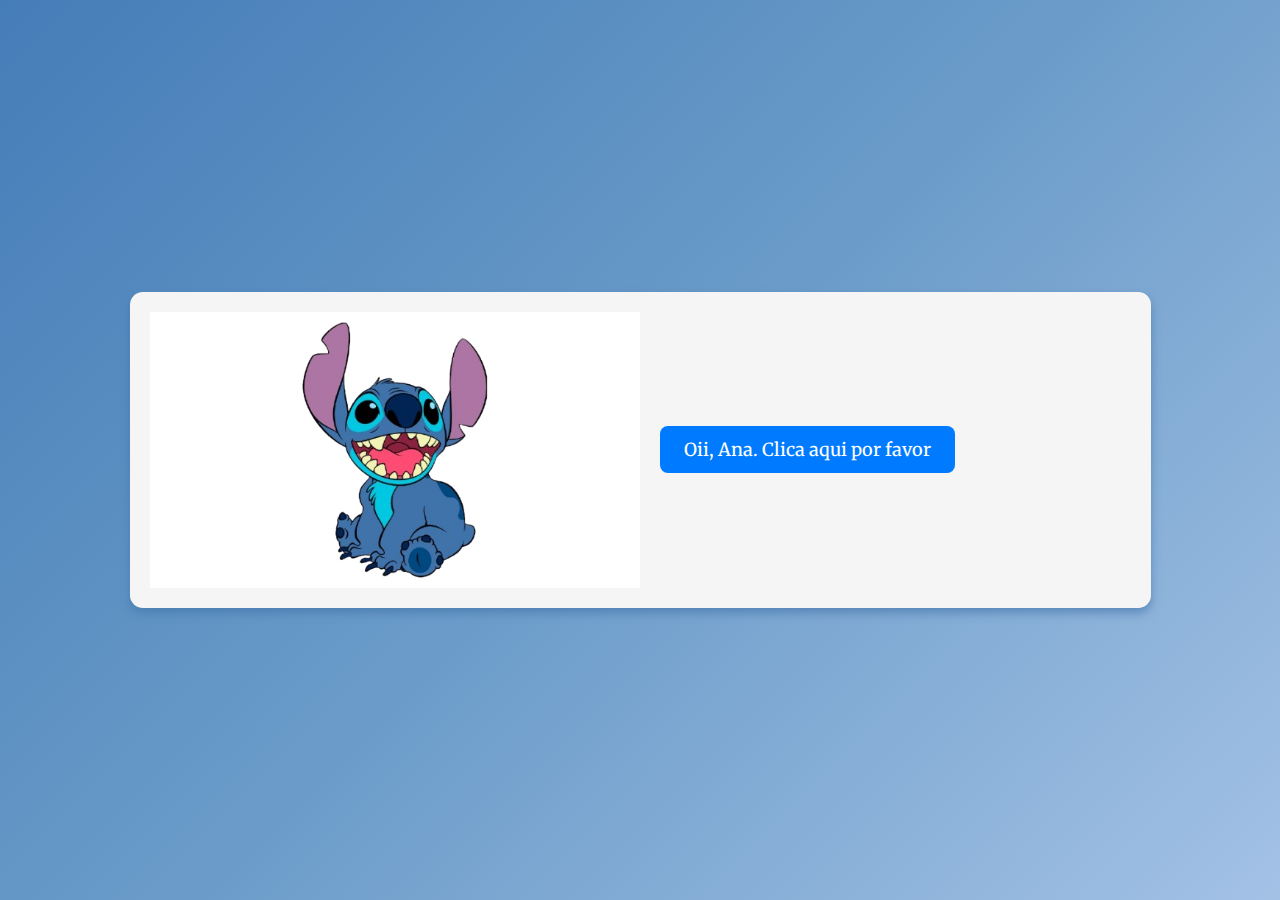
<file: index.html>
<!DOCTYPE html>
<html lang="pt-BR">
<head>
  <meta charset="UTF-8">
  <meta name="viewport" content="width=device-width, initial-scale=1.0">
  <title>A special thing to a special person</title>
  <link rel="icon" type="image/png" href="src/img/letter.png" />
  <link href="https://fonts.googleapis.com/css2?family=Dancing+Script&family=Merriweather&display=swap" rel="stylesheet">
  <link rel="stylesheet" href="public/css/style.css">
  <script src="src/js/main.js" defer></script>
</head>
<body>
  <div class="box">
    <div class="stitch">
      
      <img class="image" src="src/img/stitch.png" alt="">
      
      <div class="button">
        <button class="btn" id="btn">Oii, Ana. Clica aqui por favor</button>
      </div>
      
    </div>
  </div>
</body>

</html>
</file>
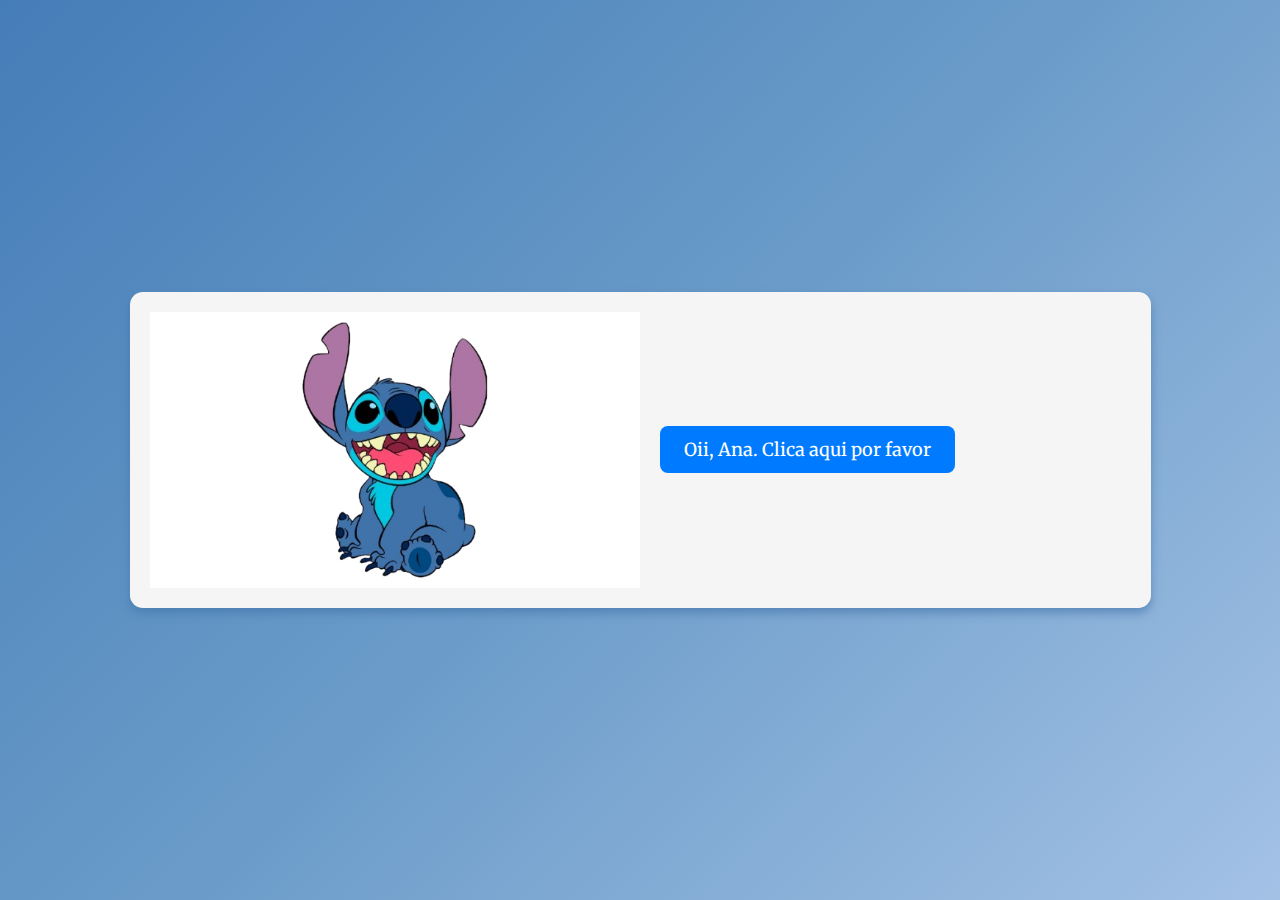
<file: public/index.html>
<!DOCTYPE html>
<html lang="pt-BR">
<head>
  <meta charset="UTF-8">
  <meta name="viewport" content="width=device-width, initial-scale=1.0">
  <title>A special thing to a special person</title>
  <link rel="icon" type="image/png" href="../src/img/letter.png" />
  <link href="https://fonts.googleapis.com/css2?family=Dancing+Script&family=Merriweather&display=swap" rel="stylesheet">
  <link rel="stylesheet" href="css/style.css">
  <script src="../src/js/main.js"></script>
</head>
<body>
  <div class="box">
    <div class="stitch">
      
      <img class="image" src="../src/img/stitch.png" alt="">
      
      <div class="button">
        <button class="btn" id="btn">Oii, Ana. Clica aqui por favor</button>
      </div>
      
    </div>
  </div>
</body>

</html>
</file>
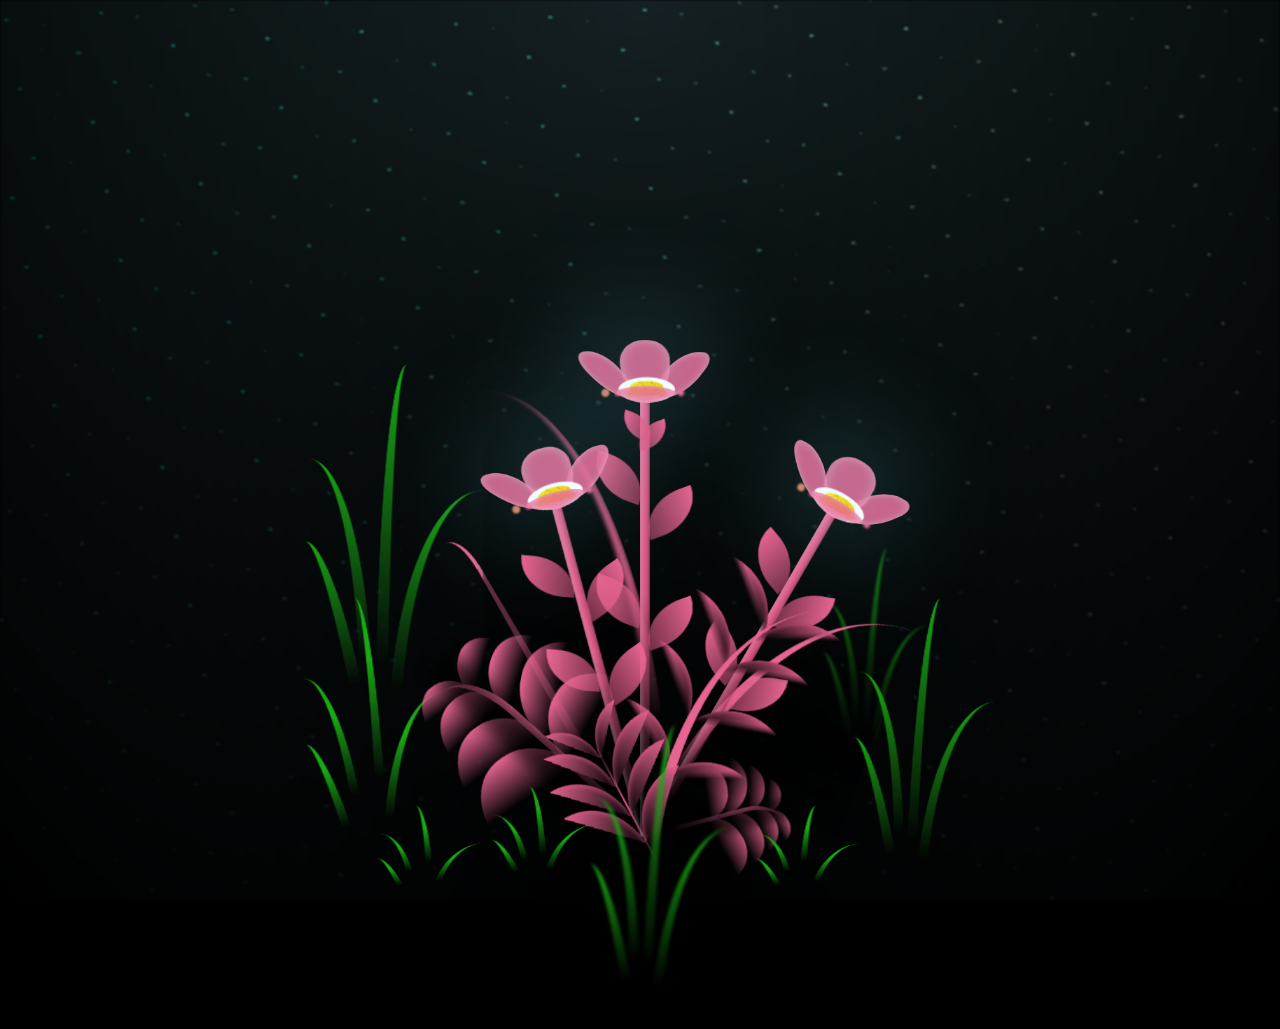
<file: src/flowers/index.html>
<!DOCTYPE html>
<html lang="pt-BR" >
<head>
  <meta charset="UTF-8">
  <title>Flowers</title>
  <link rel="stylesheet" href="./style.css">

</head>
<body>
<!-- partial:index.partial.html -->
<body class="not-loaded">
        <div class="night"></div>
        <div class="flowers">
          <div class="flower flower--1">
            <div class="flower__leafs flower__leafs--1">
              <div class="flower__leaf flower__leaf--1"></div>
              <div class="flower__leaf flower__leaf--2"></div>
              <div class="flower__leaf flower__leaf--3"></div>
              <div class="flower__leaf flower__leaf--4"></div>
              

              <div class="flower__white-circle"></div>
      
              <div class="flower__light flower__light--1"></div>
              <div class="flower__light flower__light--2"></div>
              <div class="flower__light flower__light--3"></div>
              <div class="flower__light flower__light--4"></div>
              <div class="flower__light flower__light--5"></div>
              <div class="flower__light flower__light--6"></div>
              <div class="flower__light flower__light--7"></div>
              <div class="flower__light flower__light--8"></div>
      
            </div>
            <div class="flower__line">
              <div class="flower__line__leaf flower__line__leaf--1"></div>
              <div class="flower__line__leaf flower__line__leaf--2"></div>
              <div class="flower__line__leaf flower__line__leaf--3"></div>
              <div class="flower__line__leaf flower__line__leaf--4"></div>
              <div class="flower__line__leaf flower__line__leaf--5"></div>
              <div class="flower__line__leaf flower__line__leaf--6"></div>
            </div>
          </div>
      
          <div class="flower flower--2">
            <div class="flower__leafs flower__leafs--2">
              <div class="flower__leaf flower__leaf--1"></div>
              <div class="flower__leaf flower__leaf--2"></div>
              <div class="flower__leaf flower__leaf--3"></div>
              <div class="flower__leaf flower__leaf--4"></div>
              <div class="flower__white-circle"></div>
      
              <div class="flower__light flower__light--1"></div>
              <div class="flower__light flower__light--2"></div>
              <div class="flower__light flower__light--3"></div>
              <div class="flower__light flower__light--4"></div>
              <div class="flower__light flower__light--5"></div>
              <div class="flower__light flower__light--6"></div>
              <div class="flower__light flower__light--7"></div>
              <div class="flower__light flower__light--8"></div>
      
            </div>
            <div class="flower__line">
              <div class="flower__line__leaf flower__line__leaf--1"></div>
              <div class="flower__line__leaf flower__line__leaf--2"></div>
              <div class="flower__line__leaf flower__line__leaf--3"></div>
              <div class="flower__line__leaf flower__line__leaf--4"></div>
            </div>
          </div>
      
          <div class="flower flower--3">
            <div class="flower__leafs flower__leafs--3">
              <div class="flower__leaf flower__leaf--1"></div>
              <div class="flower__leaf flower__leaf--2"></div>
              <div class="flower__leaf flower__leaf--3"></div>
              <div class="flower__leaf flower__leaf--4"></div>
              <div class="flower__white-circle"></div>
      
              <div class="flower__light flower__light--1"></div>
              <div class="flower__light flower__light--2"></div>
              <div class="flower__light flower__light--3"></div>
              <div class="flower__light flower__light--4"></div>
              <div class="flower__light flower__light--5"></div>
              <div class="flower__light flower__light--6"></div>
              <div class="flower__light flower__light--7"></div>
              <div class="flower__light flower__light--8"></div>
      
            </div>
            <div class="flower__line">
              <div class="flower__line__leaf flower__line__leaf--1"></div>
              <div class="flower__line__leaf flower__line__leaf--2"></div>
              <div class="flower__line__leaf flower__line__leaf--3"></div>
              <div class="flower__line__leaf flower__line__leaf--4"></div>
            </div>
          </div>
      
          <div class="grow-ans" style="--d:1.2s">
            <div class="flower__g-long">
              <div class="flower__g-long__top"></div>
              <div class="flower__g-long__bottom"></div>
            </div>
          </div>
      
          <div class="growing-grass">
            <div class="flower__grass flower__grass--1">
              <div class="flower__grass--top"></div>
              <div class="flower__grass--bottom"></div>
              <div class="flower__grass__leaf flower__grass__leaf--1"></div>
              <div class="flower__grass__leaf flower__grass__leaf--2"></div>
              <div class="flower__grass__leaf flower__grass__leaf--3"></div>
              <div class="flower__grass__leaf flower__grass__leaf--4"></div>
              <div class="flower__grass__leaf flower__grass__leaf--5"></div>
              <div class="flower__grass__leaf flower__grass__leaf--6"></div>
              <div class="flower__grass__leaf flower__grass__leaf--7"></div>
              <div class="flower__grass__leaf flower__grass__leaf--8"></div>
              <div class="flower__grass__overlay"></div>
            </div>
          </div>
      
          <div class="growing-grass">
            <div class="flower__grass flower__grass--2">
              <div class="flower__grass--top"></div>
              <div class="flower__grass--bottom"></div>
              <div class="flower__grass__leaf flower__grass__leaf--1"></div>
              <div class="flower__grass__leaf flower__grass__leaf--2"></div>
              <div class="flower__grass__leaf flower__grass__leaf--3"></div>
              <div class="flower__grass__leaf flower__grass__leaf--4"></div>
              <div class="flower__grass__leaf flower__grass__leaf--5"></div>
              <div class="flower__grass__leaf flower__grass__leaf--6"></div>
              <div class="flower__grass__leaf flower__grass__leaf--7"></div>
              <div class="flower__grass__leaf flower__grass__leaf--8"></div>
              <div class="flower__grass__overlay"></div>
            </div>
          </div>
      
          <div class="grow-ans" style="--d:2.4s">
            <div class="flower__g-right flower__g-right--1">
              <div class="leaf"></div>
            </div>
          </div>
      
          <div class="grow-ans" style="--d:2.8s">
            <div class="flower__g-right flower__g-right--2">
              <div class="leaf"></div>
            </div>
          </div>
      
          <div class="grow-ans" style="--d:2.8s">
            <div class="flower__g-front">
              <div class="flower__g-front__leaf-wrapper flower__g-front__leaf-wrapper--1">
                <div class="flower__g-front__leaf"></div>
              </div>
              <div class="flower__g-front__leaf-wrapper flower__g-front__leaf-wrapper--2">
                <div class="flower__g-front__leaf"></div>
              </div>
              <div class="flower__g-front__leaf-wrapper flower__g-front__leaf-wrapper--3">
                <div class="flower__g-front__leaf"></div>
              </div>
              <div class="flower__g-front__leaf-wrapper flower__g-front__leaf-wrapper--4">
                <div class="flower__g-front__leaf"></div>
              </div>
              <div class="flower__g-front__leaf-wrapper flower__g-front__leaf-wrapper--5">
                <div class="flower__g-front__leaf"></div>
              </div>
              <div class="flower__g-front__leaf-wrapper flower__g-front__leaf-wrapper--6">
                <div class="flower__g-front__leaf"></div>
              </div>
              <div class="flower__g-front__leaf-wrapper flower__g-front__leaf-wrapper--7">
                <div class="flower__g-front__leaf"></div>
              </div>
              <div class="flower__g-front__leaf-wrapper flower__g-front__leaf-wrapper--8">
                <div class="flower__g-front__leaf"></div>
              </div>
              <div class="flower__g-front__line"></div>
            </div>
          </div>
      
          <div class="grow-ans" style="--d:3.2s">
            <div class="flower__g-fr">
              <div class="leaf"></div>
              <div class="flower__g-fr__leaf flower__g-fr__leaf--1"></div>
              <div class="flower__g-fr__leaf flower__g-fr__leaf--2"></div>
              <div class="flower__g-fr__leaf flower__g-fr__leaf--3"></div>
              <div class="flower__g-fr__leaf flower__g-fr__leaf--4"></div>
              <div class="flower__g-fr__leaf flower__g-fr__leaf--5"></div>
              <div class="flower__g-fr__leaf flower__g-fr__leaf--6"></div>
              <div class="flower__g-fr__leaf flower__g-fr__leaf--7"></div>
              <div class="flower__g-fr__leaf flower__g-fr__leaf--8"></div>
            </div>
          </div>
      
          <div class="long-g long-g--0">
            <div class="grow-ans" style="--d:3s">
              <div class="leaf leaf--0"></div>
            </div>
            <div class="grow-ans" style="--d:2.2s">
              <div class="leaf leaf--1"></div>
            </div>
            <div class="grow-ans" style="--d:3.4s">
              <div class="leaf leaf--2"></div>
            </div>
            <div class="grow-ans" style="--d:3.6s">
              <div class="leaf leaf--3"></div>
            </div>
          </div>
      
          <div class="long-g long-g--1">
            <div class="grow-ans" style="--d:3.6s">
              <div class="leaf leaf--0"></div>
            </div>
            <div class="grow-ans" style="--d:3.8s">
              <div class="leaf leaf--1"></div>
            </div>
            <div class="grow-ans" style="--d:4s">
              <div class="leaf leaf--2"></div>
            </div>
            <div class="grow-ans" style="--d:4.2s">
              <div class="leaf leaf--3"></div>
            </div>
          </div>
      
          <div class="long-g long-g--2">
            <div class="grow-ans" style="--d:4s">
              <div class="leaf leaf--0"></div>
            </div>
            <div class="grow-ans" style="--d:4.2s">
              <div class="leaf leaf--1"></div>
            </div>
            <div class="grow-ans" style="--d:4.4s">
              <div class="leaf leaf--2"></div>
            </div>
            <div class="grow-ans" style="--d:4.6s">
              <div class="leaf leaf--3"></div>
            </div>
          </div>
      
          <div class="long-g long-g--3">
            <div class="grow-ans" style="--d:4s">
              <div class="leaf leaf--0"></div>
            </div>
            <div class="grow-ans" style="--d:4.2s">
              <div class="leaf leaf--1"></div>
            </div>
            <div class="grow-ans" style="--d:3s">
              <div class="leaf leaf--2"></div>
            </div>
            <div class="grow-ans" style="--d:3.6s">
              <div class="leaf leaf--3"></div>
            </div>
          </div>
      
          <div class="long-g long-g--4">
            <div class="grow-ans" style="--d:4s">
              <div class="leaf leaf--0"></div>
            </div>
            <div class="grow-ans" style="--d:4.2s">
              <div class="leaf leaf--1"></div>
            </div>
            <div class="grow-ans" style="--d:3s">
              <div class="leaf leaf--2"></div>
            </div>
            <div class="grow-ans" style="--d:3.6s">
              <div class="leaf leaf--3"></div>
            </div>
          </div>
      
          <div class="long-g long-g--5">
            <div class="grow-ans" style="--d:4s">
              <div class="leaf leaf--0"></div>
            </div>
            <div class="grow-ans" style="--d:4.2s">
              <div class="leaf leaf--1"></div>
            </div>
            <div class="grow-ans" style="--d:3s">
              <div class="leaf leaf--2"></div>
            </div>
            <div class="grow-ans" style="--d:3.6s">
              <div class="leaf leaf--3"></div>
            </div>
          </div>
      
          <div class="long-g long-g--6">
            <div class="grow-ans" style="--d:4.2s">
              <div class="leaf leaf--0"></div>
            </div>
            <div class="grow-ans" style="--d:4.4s">
              <div class="leaf leaf--1"></div>
            </div>
            <div class="grow-ans" style="--d:4.6s">
              <div class="leaf leaf--2"></div>
            </div>
            <div class="grow-ans" style="--d:4.8s">
              <div class="leaf leaf--3"></div>
            </div>
          </div>
      
          <div class="long-g long-g--7">
            <div class="grow-ans" style="--d:3s">
              <div class="leaf leaf--0"></div>
            </div>
            <div class="grow-ans" style="--d:3.2s">
              <div class="leaf leaf--1"></div>
            </div>
            <div class="grow-ans" style="--d:3.5s">
              <div class="leaf leaf--2"></div>
            </div>
            <div class="grow-ans" style="--d:3.6s">
              <div class="leaf leaf--3"></div>
            </div>
          </div>
        </div>
      </body>

</html>
<!-- partial -->
  <script  src="./script.js"></script>

</body>
</html>
</file>
<file: public/css/style.css>
* {
  margin: 0;
  padding: 0;
}

body {
  background: linear-gradient(135deg, #457db8, #6b9cc9, #a3c1e5);
  font-family: 'Merriweather', serif;
}

.box {
  display: flex;
  justify-content: center;
  align-items: center;
  height: 100vh;
}

.stitch {
  display: flex;
  align-items: center;
  gap: 20px;
  background-color: #f5f5f5;
  padding: 20px;
  border-radius: 0.8em;
  box-shadow: 0px 5px 10px #4073aa9e;
}

.image {
  max-width: 50%;
  height: auto;
  display: block;
  background-color: #fff;
}

.button {
  flex-shrink: 0;
  font-family: 'Merriweather', serif;
}

.btn {
  font-size: 18px;
  padding: 12px 24px;
  border: none;
  background-color: #007bff;
  color: white;
  border-radius: 8px;
  cursor: pointer;
  transition: all 0.3s ease;
  font-family: 'Merriweather', serif;
}

.btn:hover {
  background-color: #0056b3;
  transform: scale(1.05);     
}

/* responsividade mobile*/
@media (max-width: 600px) {
  .stitch {
    flex-direction: column; 
    align-items: center;
    margin: 0 12px;    
  }

  .image {
    max-width: 100%;         
  }
}

@media (max-width: 600px) {
  .btn {
    font-size: 16px;
    padding: 10px 20px;
  }
}

.btn:active {
  background-color: #004a99;
  transform: scale(0.95);   
}
</file>
<file: src/flowers/style.css>
*,
*::after,
*::before {
  padding: 0;
  margin: 0;
  box-sizing: border-box;
}

:root {
  --dark-color: #000;
  --color-base: #e76592;
  --color-degrade: #e76592;

}

body {
  display: flex;
  align-items: flex-end;
  justify-content: center;
  min-height: 100vh;
  background-color: var(--dark-color);
  overflow: hidden;
  perspective: 1000px;
}

.night {
  position: fixed;
  left: 50%;
  top: 0;
  transform: translateX(-50%);
  width: 100%;
  height: 100%;
  filter: blur(0.1vmin);
  background-image: radial-gradient(ellipse at top, transparent 0%, var(--dark-color)), radial-gradient(ellipse at bottom, var(--dark-color), rgba(145, 233, 255, 0.2)), repeating-linear-gradient(220deg, black 0px, black 19px, transparent 19px, transparent 22px), repeating-linear-gradient(189deg, black 0px, black 19px, transparent 19px, transparent 22px), repeating-linear-gradient(148deg, black 0px, black 19px, transparent 19px, transparent 22px), linear-gradient(90deg, #00fffa, #f0f0f0);
}

.flowers {
  position: relative;
  transform: scale(0.7);
}

.flower {
  position: absolute;
  bottom: 10vmin;
  transform-origin: bottom center;
  z-index: 10;
  --fl-speed: 0.8s;
}
.flower--1 {
  animation: moving-flower-1 4s linear infinite;
}
.flower--1 .flower__line {
  height: 70vmin;
  animation-delay: 0.3s;
}
.flower--1 .flower__line__leaf--1 {
  animation: blooming-leaf-right var(--fl-speed) 1.6s backwards;
}
.flower--1 .flower__line__leaf--2 {
  animation: blooming-leaf-right var(--fl-speed) 1.4s backwards;
}
.flower--1 .flower__line__leaf--3 {
  animation: blooming-leaf-left var(--fl-speed) 1.2s backwards;
}
.flower--1 .flower__line__leaf--4 {
  animation: blooming-leaf-left var(--fl-speed) 1s backwards;
}
.flower--1 .flower__line__leaf--5 {
  animation: blooming-leaf-right var(--fl-speed) 1.8s backwards;
}
.flower--1 .flower__line__leaf--6 {
  animation: blooming-leaf-left var(--fl-speed) 2s backwards;
}
.flower--2 {
  left: 50%;
  transform: rotate(30deg);
  animation: moving-flower-2 4s linear infinite;
}
.flower--2 .flower__line {
  height: 60vmin;
  animation-delay: 0.8s;
}
.flower--2 .flower__line__leaf--1 {
  animation: blooming-leaf-right var(--fl-speed) 1.9s backwards;
}
.flower--2 .flower__line__leaf--2 {
  animation: blooming-leaf-right var(--fl-speed) 1.7s backwards;
}
.flower--2 .flower__line__leaf--3 {
  animation: blooming-leaf-left var(--fl-speed) 1.5s backwards;
}
.flower--2 .flower__line__leaf--4 {
  animation: blooming-leaf-left var(--fl-speed) 1.3s backwards;
}
.flower--3 {
  left: 50%;
  transform: rotate(-15deg);
  animation: moving-flower-3 4s linear infinite;
}
.flower--3 .flower__line {
  animation-delay: 0.9s;
}
.flower--3 .flower__line__leaf--1 {
  animation: blooming-leaf-right var(--fl-speed) 2.5s backwards;
}
.flower--3 .flower__line__leaf--2 {
  animation: blooming-leaf-right var(--fl-speed) 2.3s backwards;
}
.flower--3 .flower__line__leaf--3 {
  animation: blooming-leaf-left var(--fl-speed) 2.1s backwards;
}
.flower--3 .flower__line__leaf--4 {
  animation: blooming-leaf-left var(--fl-speed) 1.9s backwards;
}
.flower__leafs {
  position: relative;
  animation: blooming-flower 2s backwards;
}
.flower__leafs--1 {
  animation-delay: 1.1s;
}
.flower__leafs--2 {
  animation-delay: 1.4s;
}
.flower__leafs--3 {
  animation-delay: 1.7s;
}
.flower__leafs::after {
  content: "";
  position: absolute;
  left: 0;
  top: 0;
  transform: translate(-50%, -100%);
  width: 8vmin;
  height: 8vmin;
  background-color: #6bf0ff;
  filter: blur(10vmin);
}
.flower__leaf {
  position: absolute;
  bottom: 0;
  left: 50%;
  width: 8vmin;
  height: 11vmin;
  border-radius: 51% 49% 47% 53%/44% 45% 55% 69%;
  background-color: var(--color-base);
  background-image: linear-gradient(to top, var(--color-base), var(--color-degrade));
  transform-origin: bottom center;
  opacity: 0.9;
  box-shadow: inset 0 0 2vmin rgba(255, 255, 255, 0.5);
}
.flower__leaf--1 {
  transform: translate(-10%, 1%) rotateY(40deg) rotateX(-50deg);
}
.flower__leaf--2 {
  transform: translate(-50%, -4%) rotateX(40deg);
}
.flower__leaf--3 {
  transform: translate(-90%, 0%) rotateY(45deg) rotateX(50deg);
}
.flower__leaf--4 {
  width: 8vmin;
  height: 8vmin;
  transform-origin: bottom left;
  border-radius: 4vmin 10vmin 4vmin 4vmin;
  transform: translate(0%, 18%) rotateX(70deg) rotate(-43deg);
  background-image: linear-gradient(to top, var(--color-base), var(--color-degrade));
  z-index: 1;
  opacity: 0.8;
}
.flower__white-circle {
  position: absolute;
  left: -3.5vmin;
  top: -3vmin;
  width: 9vmin;
  height: 4vmin;
  border-radius: 50%;
  background-color: #fff;
}
.flower__white-circle::after {
  content: "";
  position: absolute;
  left: 50%;
  top: 45%;
  transform: translate(-50%, -50%);
  width: 60%;
  height: 60%;
  border-radius: inherit;
  background-image: repeating-linear-gradient(135deg, rgba(0, 0, 0, 0.03) 0px, rgba(0, 0, 0, 0.03) 1px, transparent 1px, transparent 12px), repeating-linear-gradient(45deg, rgba(0, 0, 0, 0.03) 0px, rgba(0, 0, 0, 0.03) 1px, transparent 1px, transparent 12px), repeating-linear-gradient(67.5deg, rgba(0, 0, 0, 0.03) 0px, rgba(0, 0, 0, 0.03) 1px, transparent 1px, transparent 12px), repeating-linear-gradient(135deg, rgba(0, 0, 0, 0.03) 0px, rgba(0, 0, 0, 0.03) 1px, transparent 1px, transparent 12px), repeating-linear-gradient(45deg, rgba(0, 0, 0, 0.03) 0px, rgba(0, 0, 0, 0.03) 1px, transparent 1px, transparent 12px), repeating-linear-gradient(112.5deg, rgba(0, 0, 0, 0.03) 0px, rgba(0, 0, 0, 0.03) 1px, transparent 1px, transparent 12px), repeating-linear-gradient(112.5deg, rgba(0, 0, 0, 0.03) 0px, rgba(0, 0, 0, 0.03) 1px, transparent 1px, transparent 12px), repeating-linear-gradient(45deg, rgba(0, 0, 0, 0.03) 0px, rgba(0, 0, 0, 0.03) 1px, transparent 1px, transparent 12px), repeating-linear-gradient(22.5deg, rgba(0, 0, 0, 0.03) 0px, rgba(0, 0, 0, 0.03) 1px, transparent 1px, transparent 12px), repeating-linear-gradient(45deg, rgba(0, 0, 0, 0.03) 0px, rgba(0, 0, 0, 0.03) 1px, transparent 1px, transparent 12px), repeating-linear-gradient(22.5deg, rgba(0, 0, 0, 0.03) 0px, rgba(0, 0, 0, 0.03) 1px, transparent 1px, transparent 12px), repeating-linear-gradient(135deg, rgba(0, 0, 0, 0.03) 0px, rgba(0, 0, 0, 0.03) 1px, transparent 1px, transparent 12px), repeating-linear-gradient(157.5deg, rgba(0, 0, 0, 0.03) 0px, rgba(0, 0, 0, 0.03) 1px, transparent 1px, transparent 12px), repeating-linear-gradient(67.5deg, rgba(0, 0, 0, 0.03) 0px, rgba(0, 0, 0, 0.03) 1px, transparent 1px, transparent 12px), repeating-linear-gradient(67.5deg, rgba(0, 0, 0, 0.03) 0px, rgba(0, 0, 0, 0.03) 1px, transparent 1px, transparent 12px), linear-gradient(90deg, #ffeb12, #ffce00);
}
.flower__line {
  height: 55vmin;
  width: 1.5vmin;
  background-image: linear-gradient(to left, rgba(0, 0, 0, 0.2), transparent, rgba(255, 255, 255, 0.2)), linear-gradient(to top, transparent 10%, #d95783, var(--color-degrade));
  box-shadow: inset 0 0 2px rgba(0, 0, 0, 0.5);
  animation: grow-flower-tree 4s backwards;
}
.flower__line__leaf {
  --w: 7vmin;
  --h: calc(var(--w) + 2vmin);
  position: absolute;
  top: 20%;
  left: 90%;
  width: var(--w);
  height: var(--h);
  border-top-right-radius: var(--h);
  border-bottom-left-radius: var(--h);
  background-image: linear-gradient(to top, #d9578286, var(--color-degrade));
}
.flower__line__leaf--1 {
  transform: rotate(70deg) rotateY(30deg);
}
.flower__line__leaf--2 {
  top: 45%;
  transform: rotate(70deg) rotateY(30deg);
}
.flower__line__leaf--3, .flower__line__leaf--4, .flower__line__leaf--6 {
  border-top-right-radius: 0;
  border-bottom-left-radius: 0;
  border-top-left-radius: var(--h);
  border-bottom-right-radius: var(--h);
  left: -460%;
  top: 12%;
  transform: rotate(-70deg) rotateY(30deg);
}
.flower__line__leaf--4 {
  top: 40%;
}
.flower__line__leaf--5 {
  top: 0;
  transform-origin: left;
  transform: rotate(70deg) rotateY(30deg) scale(0.6);
}
.flower__line__leaf--6 {
  top: -2%;
  left: -450%;
  transform-origin: right;
  transform: rotate(-70deg) rotateY(30deg) scale(0.6);
}
.flower__light {
  position: absolute;
  bottom: 0vmin;
  width: 1vmin;
  height: 1vmin;
  background-color: #fffb00;
  border-radius: 50%;
  filter: blur(0.2vmin);
  animation: light-ans 4s linear infinite backwards;
}
.flower__light:nth-child(odd) {
  background-color: var(--color-degrade);
}
.flower__light--1 {
  left: -2vmin;
  animation-delay: 1s;
}
.flower__light--2 {
  left: 3vmin;
  animation-delay: 0.5s;
}
.flower__light--3 {
  left: -6vmin;
  animation-delay: 0.3s;
}
.flower__light--4 {
  left: 6vmin;
  animation-delay: 0.9s;
}
.flower__light--5 {
  left: -1vmin;
  animation-delay: 1.5s;
}
.flower__light--6 {
  left: -4vmin;
  animation-delay: 3s;
}
.flower__light--7 {
  left: 3vmin;
  animation-delay: 2s;
}
.flower__light--8 {
  left: -6vmin;
  animation-delay: 3.5s;
}
.flower__grass {
  --c: var(--color-base);
  --line-w: 1.5vmin;
  position: absolute;
  bottom: 12vmin;
  left: -7vmin;
  display: flex;
  flex-direction: column;
  align-items: flex-end;
  z-index: 20;
  transform-origin: bottom center;
  transform: rotate(-48deg) rotateY(40deg);
}
.flower__grass--1 {
  animation: moving-grass 2s linear infinite;
}
.flower__grass--2 {
  left: 2vmin;
  bottom: 10vmin;
  transform: scale(0.5) rotate(75deg) rotateX(10deg) rotateY(-200deg);
  opacity: 0.8;
  z-index: 0;
  animation: moving-grass--2 1.5s linear infinite;
}
.flower__grass--top {
  width: 7vmin;
  height: 10vmin;
  border-top-right-radius: 100%;
  border-right: var(--line-w) solid var(--c);
  transform-origin: bottom center;
  transform: rotate(-2deg);
}
.flower__grass--bottom {
  margin-top: -2px;
  width: var(--line-w);
  height: 25vmin;
  background-image: linear-gradient(to top, transparent, var(--c));
}
.flower__grass__leaf {
  --size: 10vmin;
  position: absolute;
  width: calc(var(--size) * 2.1);
  height: var(--size);
  border-top-left-radius: var(--size);
  border-top-right-radius: var(--size);
  background-image: linear-gradient(to top, transparent, transparent 30%, var(--c));
  z-index: 100;
}
.flower__grass__leaf--1 {
  top: -6%;
  left: 30%;
  --size: 6vmin;
  transform: rotate(-20deg);
  animation: growing-grass-ans--1 2s 2.6s backwards;
}
@keyframes growing-grass-ans--1 {
  0% {
    transform-origin: bottom left;
    transform: rotate(-20deg) scale(0);
  }
}
.flower__grass__leaf--2 {
  top: -5%;
  left: -110%;
  --size: 6vmin;
  transform: rotate(10deg);
  animation: growing-grass-ans--2 2s 2.4s linear backwards;
}
@keyframes growing-grass-ans--2 {
  0% {
    transform-origin: bottom right;
    transform: rotate(10deg) scale(0);
  }
}
.flower__grass__leaf--3 {
  top: 5%;
  left: 60%;
  --size: 8vmin;
  transform: rotate(-18deg) rotateX(-20deg);
  animation: growing-grass-ans--3 2s 2.2s linear backwards;
}
@keyframes growing-grass-ans--3 {
  0% {
    transform-origin: bottom left;
    transform: rotate(-18deg) rotateX(-20deg) scale(0);
  }
}
.flower__grass__leaf--4 {
  top: 6%;
  left: -135%;
  --size: 8vmin;
  transform: rotate(2deg);
  animation: growing-grass-ans--4 2s 2s linear backwards;
}
@keyframes growing-grass-ans--4 {
  0% {
    transform-origin: bottom right;
    transform: rotate(2deg) scale(0);
  }
}
.flower__grass__leaf--5 {
  top: 20%;
  left: 60%;
  --size: 10vmin;
  transform: rotate(-24deg) rotateX(-20deg);
  animation: growing-grass-ans--5 2s 1.8s linear backwards;
}
@keyframes growing-grass-ans--5 {
  0% {
    transform-origin: bottom left;
    transform: rotate(-24deg) rotateX(-20deg) scale(0);
  }
}
.flower__grass__leaf--6 {
  top: 22%;
  left: -180%;
  --size: 10vmin;
  transform: rotate(10deg);
  animation: growing-grass-ans--6 2s 1.6s linear backwards;
}
@keyframes growing-grass-ans--6 {
  0% {
    transform-origin: bottom right;
    transform: rotate(10deg) scale(0);
  }
}
.flower__grass__leaf--7 {
  top: 39%;
  left: 70%;
  --size: 10vmin;
  transform: rotate(-10deg);
  animation: growing-grass-ans--7 2s 1.4s linear backwards;
}
@keyframes growing-grass-ans--7 {
  0% {
    transform-origin: bottom left;
    transform: rotate(-10deg) scale(0);
  }
}
.flower__grass__leaf--8 {
  top: 40%;
  left: -215%;
  --size: 11vmin;
  transform: rotate(10deg);
  animation: growing-grass-ans--8 2s 1.2s linear backwards;
}
@keyframes growing-grass-ans--8 {
  0% {
    transform-origin: bottom right;
    transform: rotate(10deg) scale(0);
  }
}
.flower__grass__overlay {
  position: absolute;
  top: -10%;
  right: 0%;
  width: 100%;
  height: 100%;
  background-color: rgba(0, 0, 0, 0.6);
  filter: blur(1.5vmin);
  z-index: 100;
}
.flower__g-long {
  --w: 2vmin;
  --h: 6vmin;
  --c: var(--color-degrade);
  position: absolute;
  bottom: 10vmin;
  left: -3vmin;
  transform-origin: bottom center;
  transform: rotate(-30deg) rotateY(-20deg);
  display: flex;
  flex-direction: column;
  align-items: flex-end;
  animation: flower-g-long-ans 3s linear infinite;
}
@keyframes flower-g-long-ans {
  0%, 100% {
    transform: rotate(-30deg) rotateY(-20deg);
  }
  50% {
    transform: rotate(-32deg) rotateY(-20deg);
  }
}
.flower__g-long__top {
  top: calc(var(--h) * -1);
  width: calc(var(--w) + 1vmin);
  height: var(--h);
  border-top-right-radius: 100%;
  border-right: 0.7vmin solid var(--c);
  transform: translate(-0.7vmin, 1vmin);
}
.flower__g-long__bottom {
  width: var(--w);
  height: 50vmin;
  transform-origin: bottom center;
  background-image: linear-gradient(to top, transparent 30%, var(--c));
  box-shadow: inset 0 0 2px rgba(0, 0, 0, 0.5);
  clip-path: polygon(35% 0, 65% 1%, 100% 100%, 0% 100%);
}
.flower__g-right {
  position: absolute;
  bottom: 6vmin;
  left: -2vmin;
  transform-origin: bottom left;
  transform: rotate(20deg);
}
.flower__g-right .leaf {
  width: 30vmin;
  height: 50vmin;
  border-top-left-radius: 100%;
  border-left: 2vmin solid var(--color-degrade);
  background-image: linear-gradient(to bottom, transparent, var(--dark-color) 60%);
  mask-image: linear-gradient(to top, transparent 30%, #d95783 60%);
}
.flower__g-right--1 {
  animation: flower-g-right-ans 2.5s linear infinite;
}
.flower__g-right--2 {
  left: 5vmin;
  transform: rotateY(-180deg);
  animation: flower-g-right-ans--2 3s linear infinite;
}
.flower__g-right--2 .leaf {
  height: 75vmin;
  filter: blur(0.3vmin);
  opacity: 0.8;
}
@keyframes flower-g-right-ans {
  0%, 100% {
    transform: rotate(20deg);
  }
  50% {
    transform: rotate(24deg) rotateX(-20deg);
  }
}
@keyframes flower-g-right-ans--2 {
  0%, 100% {
    transform: rotateY(-180deg) rotate(0deg) rotateX(-20deg);
  }
  50% {
    transform: rotateY(-180deg) rotate(6deg) rotateX(-20deg);
  }
}
.flower__g-front {
  position: absolute;
  bottom: 6vmin;
  left: 2.5vmin;
  z-index: 100;
  transform-origin: bottom center;
  transform: rotate(-28deg) rotateY(30deg) scale(1.04);
  animation: flower__g-front-ans 2s linear infinite;
}
@keyframes flower__g-front-ans {
  0%, 100% {
    transform: rotate(-28deg) rotateY(30deg) scale(1.04);
  }
  50% {
    transform: rotate(-35deg) rotateY(40deg) scale(1.04);
  }
}
.flower__g-front__line {
  width: 0.3vmin;
  height: 20vmin;
  background-image: linear-gradient(to top, transparent, #d95783, transparent 100%);
  position: relative;
}
.flower__g-front__leaf-wrapper {
  position: absolute;
  top: 0;
  left: 0;
  transform-origin: bottom left;
  transform: rotate(10deg);
}
.flower__g-front__leaf-wrapper:nth-child(even) {
  left: 0vmin;
  transform: rotateY(-180deg) rotate(5deg);
  animation: flower__g-front__leaf-left-ans 1s ease-in backwards;
}
.flower__g-front__leaf-wrapper:nth-child(odd) {
  animation: flower__g-front__leaf-ans 1s ease-in backwards;
}
.flower__g-front__leaf-wrapper--1 {
  top: -8vmin;
  transform: scale(0.7);
  animation: flower__g-front__leaf-ans 1s 5.5s ease-in backwards !important;
}
.flower__g-front__leaf-wrapper--2 {
  top: -8vmin;
  transform: rotateY(-180deg) scale(0.7) !important;
  animation: flower__g-front__leaf-left-ans-2 1s 4.6s ease-in backwards !important;
}
.flower__g-front__leaf-wrapper--3 {
  top: -3vmin;
  animation: flower__g-front__leaf-ans 1s 4.6s ease-in backwards;
}
.flower__g-front__leaf-wrapper--4 {
  top: -3vmin;
  transform: rotateY(-180deg) scale(0.9) !important;
  animation: flower__g-front__leaf-left-ans-2 1s 4.6s ease-in backwards !important;
}
@keyframes flower__g-front__leaf-left-ans-2 {
  0% {
    transform: rotateY(-180deg) scale(0);
  }
}
.flower__g-front__leaf-wrapper--5, .flower__g-front__leaf-wrapper--6 {
  top: 2vmin;
}
.flower__g-front__leaf-wrapper--7, .flower__g-front__leaf-wrapper--8 {
  top: 6.5vmin;
}
.flower__g-front__leaf-wrapper--2 {
  animation-delay: 5.2s !important;
}
.flower__g-front__leaf-wrapper--3 {
  animation-delay: 4.9s !important;
}
.flower__g-front__leaf-wrapper--5 {
  animation-delay: 4.3s !important;
}
.flower__g-front__leaf-wrapper--6 {
  animation-delay: 4.1s !important;
}
.flower__g-front__leaf-wrapper--7 {
  animation-delay: 3.8s !important;
}
.flower__g-front__leaf-wrapper--8 {
  animation-delay: 3.5s !important;
}
@keyframes flower__g-front__leaf-ans {
  0% {
    transform: rotate(10deg) scale(0);
  }
}
@keyframes flower__g-front__leaf-left-ans {
  0% {
    transform: rotateY(-180deg) rotate(5deg) scale(0);
  }
}
.flower__g-front__leaf {
  width: 10vmin;
  height: 10vmin;
  border-radius: 100% 0% 0% 100%/100% 100% 0% 0%;
  box-shadow: inset 0 2px 1vmin #d95783;
  background-image: linear-gradient(to bottom left, transparent, var(--dark-color)), linear-gradient(to bottom right, var(--color-base) 50%, transparent 50%, transparent);
  -webkit-mask-image: linear-gradient(to bottom right, var(--color-degrade) 50%, transparent 50%, transparent);
  mask-image: linear-gradient(to bottom right, var(--color-base) 50%, transparent 50%, transparent);
}
.flower__g-fr {
  position: absolute;
  bottom: -4vmin;
  left: vmin;
  transform-origin: bottom left;
  z-index: 10;
  animation: flower__g-fr-ans 2s linear infinite;
}
@keyframes flower__g-fr-ans {
  0%, 100% {
    transform: rotate(2deg);
  }
  50% {
    transform: rotate(4deg);
  }
}
.flower__g-fr .leaf {
  width: 30vmin;
  height: 50vmin;
  border-top-left-radius: 100%;
  border-left: 2vmin solid var(--color-base);
  mask-image: linear-gradient(to top, transparent 25%, var(--color-degrade) 50%);
  position: relative;
  z-index: 1;
}
.flower__g-fr__leaf {
  position: absolute;
  top: 0;
  left: 0;
  width: 10vmin;
  height: 10vmin;
  border-radius: 100% 0% 0% 100%/100% 100% 0% 0%;
  box-shadow: inset 0 2px 1vmin #d95783;
  background-image: linear-gradient(to bottom left, transparent, var(--dark-color) 98%), linear-gradient(to bottom right, var(--color-degrade) 45%, transparent 50%, transparent);
  mask-image: linear-gradient(135deg, var(--color-base) 40%, transparent 50%, transparent);
}
.flower__g-fr__leaf--1 {
  left: 20vmin;
  transform: rotate(45deg);
  animation: flower__g-fr-leaft-ans-1 0.5s 5.2s linear backwards;
}
@keyframes flower__g-fr-leaft-ans-1 {
  0% {
    transform-origin: left;
    transform: rotate(45deg) scale(0);
  }
}
.flower__g-fr__leaf--2 {
  left: 12vmin;
  top: -7vmin;
  transform: rotate(25deg) rotateY(-180deg);
  animation: flower__g-fr-leaft-ans-6 0.5s 5s linear backwards;
}
.flower__g-fr__leaf--3 {
  left: 15vmin;
  top: 6vmin;
  transform: rotate(55deg);
  animation: flower__g-fr-leaft-ans-5 0.5s 4.8s linear backwards;
}
.flower__g-fr__leaf--4 {
  left: 6vmin;
  top: -2vmin;
  transform: rotate(25deg) rotateY(-180deg);
  animation: flower__g-fr-leaft-ans-6 0.5s 4.6s linear backwards;
}
.flower__g-fr__leaf--5 {
  left: 10vmin;
  top: 14vmin;
  transform: rotate(55deg);
  animation: flower__g-fr-leaft-ans-5 0.5s 4.4s linear backwards;
}
@keyframes flower__g-fr-leaft-ans-5 {
  0% {
    transform-origin: left;
    transform: rotate(55deg) scale(0);
  }
}
.flower__g-fr__leaf--6 {
  left: 0vmin;
  top: 6vmin;
  transform: rotate(25deg) rotateY(-180deg);
  animation: flower__g-fr-leaft-ans-6 0.5s 4.2s linear backwards;
}
@keyframes flower__g-fr-leaft-ans-6 {
  0% {
    transform-origin: right;
    transform: rotate(25deg) rotateY(-180deg) scale(0);
  }
}
.flower__g-fr__leaf--7 {
  left: 5vmin;
  top: 22vmin;
  transform: rotate(45deg);
  animation: flower__g-fr-leaft-ans-7 0.5s 4s linear backwards;
}
@keyframes flower__g-fr-leaft-ans-7 {
  0% {
    transform-origin: left;
    transform: rotate(45deg) scale(0);
  }
}
.flower__g-fr__leaf--8 {
  left: -4vmin;
  top: 15vmin;
  transform: rotate(15deg) rotateY(-180deg);
  animation: flower__g-fr-leaft-ans-8 0.5s 3.8s linear backwards;
}
@keyframes flower__g-fr-leaft-ans-8 {
  0% {
    transform-origin: right;
    transform: rotate(15deg) rotateY(-180deg) scale(0);
  }
}

.long-g {
  position: absolute;
  bottom: 25vmin;
  left: -42vmin;
  transform-origin: bottom left;
}
.long-g--1 {
  bottom: 0vmin;
  transform: scale(0.8) rotate(-5deg);
}
.long-g--1 .leaf {
mask-image: linear-gradient(to top, transparent 40%, #079097 80%) !important;
}
.long-g--1 .leaf--1 {
  --w: 5vmin;
  --h: 60vmin;
  left: -2vmin;
  transform: rotate(3deg) rotateY(-180deg);
}
.long-g--2, .long-g--3 {
  bottom: -3vmin;
  left: -35vmin;
  transform-origin: center;
  transform: scale(0.6) rotateX(60deg);
}
.long-g--2 .leaf, .long-g--3 .leaf {
  mask-image: linear-gradient(to top, transparent 50%, #079097 80%) !important;
}
.long-g--2 .leaf--1, .long-g--3 .leaf--1 {
  left: -1vmin;
  transform: rotateY(-180deg);
}
.long-g--3 {
  left: -17vmin;
  bottom: 0vmin;
}
.long-g--3 .leaf {
  mask-image: linear-gradient(to top, transparent 40%, #079097 80%) !important;
}
.long-g--4 {
  left: 25vmin;
  bottom: -3vmin;
  transform-origin: center;
  transform: scale(0.6) rotateX(60deg);
}
.long-g--4 .leaf {
  mask-image: linear-gradient(to top, transparent 50%, #079097 80%) !important;
}
.long-g--5 {
  left: 42vmin;
  bottom: 0vmin;
  transform: scale(0.8) rotate(2deg);
}
.long-g--6 {
  left: 0vmin;
  bottom: -20vmin;
  z-index: 100;
  filter: blur(0.3vmin);
  transform: scale(0.8) rotate(2deg);
}
.long-g--7 {
  left: 35vmin;
  bottom: 20vmin;
  z-index: -1;
  filter: blur(0.3vmin);
  transform: scale(0.6) rotate(2deg);
  opacity: 0.7;
}
.long-g .leaf {
  --w: 15vmin;
  --h: 40vmin;
  --c: #1aaa15;
  position: absolute;
  bottom: 0;
  width: var(--w);
  height: var(--h);
  border-top-left-radius: 100%;
  border-left: 2vmin solid var(--c);
  mask-image: linear-gradient(to top, transparent 20%, var(--dark-color));
  transform-origin: bottom center;
}
.long-g .leaf--0 {
  left: 2vmin;
  animation: leaf-ans-1 4s linear infinite;
}
.long-g .leaf--1 {
  --w: 5vmin;
  --h: 60vmin;
  animation: leaf-ans-1 4s linear infinite;
}
.long-g .leaf--2 {
  --w: 10vmin;
  --h: 40vmin;
  left: -0.5vmin;
  bottom: 5vmin;
  transform-origin: bottom left;
  transform: rotateY(-180deg);
  animation: leaf-ans-2 3s linear infinite;
}
.long-g .leaf--3 {
  --w: 5vmin;
  --h: 30vmin;
  left: -1vmin;
  bottom: 3.2vmin;
  transform-origin: bottom left;
  transform: rotate(-10deg) rotateY(-180deg);
  animation: leaf-ans-3 3s linear infinite;
}

@keyframes leaf-ans-1 {
  0%, 100% {
    transform: rotate(-5deg) scale(1);
  }
  50% {
    transform: rotate(5deg) scale(1.1);
  }
}
@keyframes leaf-ans-2 {
  0%, 100% {
    transform: rotateY(-180deg) rotate(5deg);
  }
  50% {
    transform: rotateY(-180deg) rotate(0deg) scale(1.1);
  }
}
@keyframes leaf-ans-3 {
  0%, 100% {
    transform: rotate(-10deg) rotateY(-180deg);
  }
  50% {
    transform: rotate(-20deg) rotateY(-180deg);
  }
}
.grow-ans {
  animation: grow-ans 2s var(--d) backwards;
}

@keyframes grow-ans {
  0% {
    transform: scale(0);
    opacity: 0;
  }
}
@keyframes light-ans {
  0% {
    opacity: 0;
    transform: translateY(0vmin);
  }
  25% {
    opacity: 1;
    transform: translateY(-5vmin) translateX(-2vmin);
  }
  50% {
    opacity: 1;
    transform: translateY(-15vmin) translateX(2vmin);
    filter: blur(0.2vmin);
  }
  75% {
    transform: translateY(-20vmin) translateX(-2vmin);
    filter: blur(0.2vmin);
  }
  100% {
    transform: translateY(-30vmin);
    opacity: 0;
    filter: blur(1vmin);
  }
}
@keyframes moving-flower-1 {
  0%, 100% {
    transform: rotate(2deg);
  }
  50% {
    transform: rotate(-2deg);
  }
}
@keyframes moving-flower-2 {
  0%, 100% {
    transform: rotate(18deg);
  }
  50% {
    transform: rotate(14deg);
  }
}
@keyframes moving-flower-3 {
  0%, 100% {
    transform: rotate(-18deg);
  }
  50% {
    transform: rotate(-20deg) rotateY(-10deg);
  }
}
@keyframes blooming-leaf-right {
  0% {
    transform-origin: left;
    transform: rotate(70deg) rotateY(30deg) scale(0);
  }
}
@keyframes blooming-leaf-left {
  0% {
    transform-origin: right;
    transform: rotate(-70deg) rotateY(30deg) scale(0);
  }
}
@keyframes grow-flower-tree {
  0% {
    height: 0;
    border-radius: 1vmin;
  }
}
@keyframes blooming-flower {
  0% {
    transform: scale(0);
  }
}
@keyframes moving-grass {
  0%, 100% {
    transform: rotate(-48deg) rotateY(40deg);
  }
  50% {
    transform: rotate(-50deg) rotateY(40deg);
  }
}
@keyframes moving-grass--2 {
  0%, 100% {
    transform: scale(0.5) rotate(75deg) rotateX(10deg) rotateY(-200deg);
  }
  50% {
    transform: scale(0.5) rotate(79deg) rotateX(10deg) rotateY(-200deg);
  }
}
.growing-grass {
  animation: growing-grass-ans 1s 2s backwards;
}

@keyframes growing-grass-ans {
  0% {
    transform: scale(0);
  }
}
.not-loaded * {
  animation-play-state: paused !important;
}
</file>
